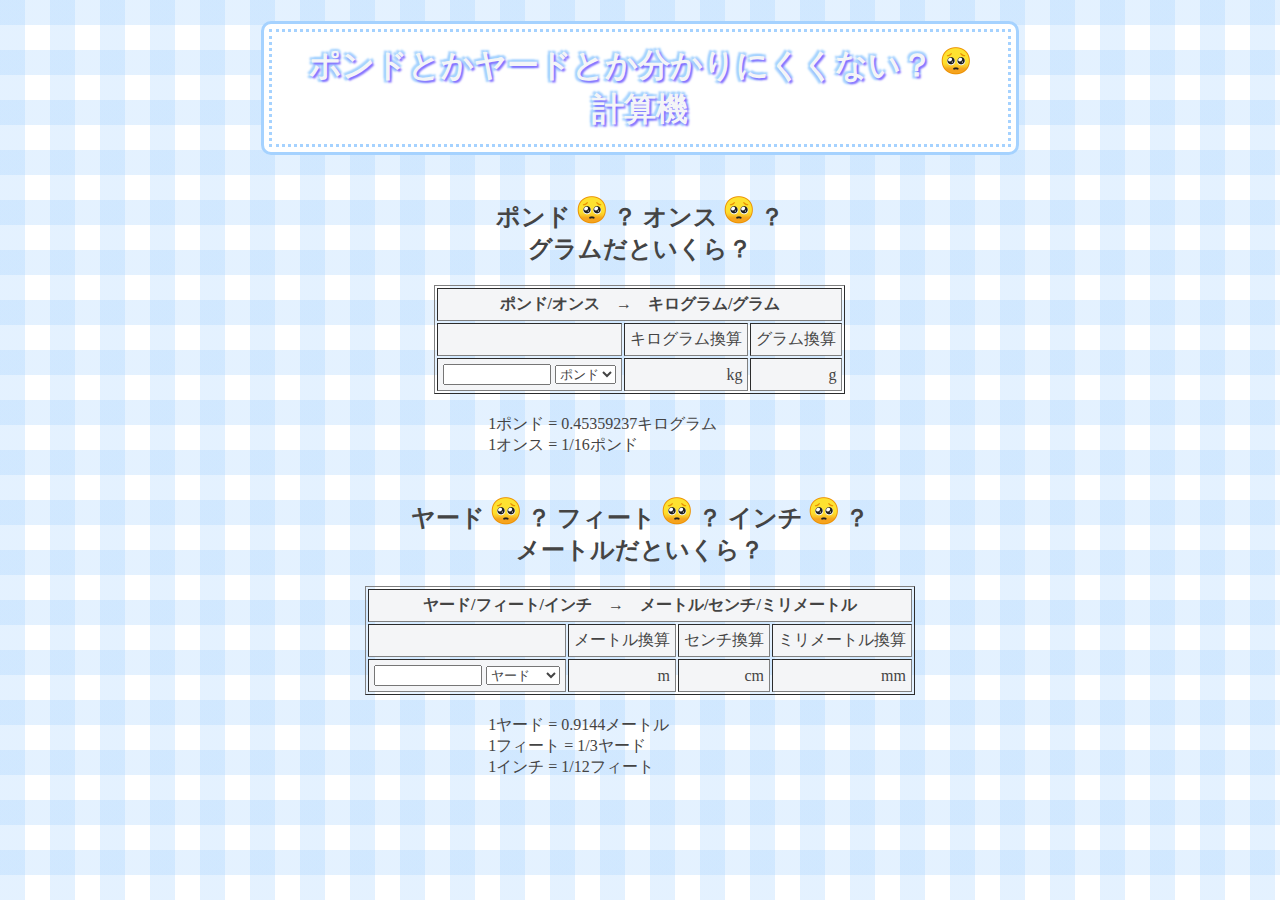
<file: html/portfolio_02.html>
<!DOCTYPE html>
<html lang="ja">

<head>
    <meta charset="UTF-8">
    <meta http-equiv="X-UA-Compatible" content="IE=edge">
    <meta name="viewport" content="width=device-width, initial-scale=1.0">
    <title>portfolio_02</title>

    <link rel="stylesheet" href="../css/portfolio_02.css">
    <script src="../js/jquery-3-6-0.js"></script>

</head>

<body>
    <header id="header">
        <div class="container">
            <h1>
                <span>
                    ポンドとかヤードとか分かりにくくない？
                    <img src="../img/pien.png" alt="ぴえん">
                    <br>
                    計算機
                </span>
            </h1>
        </div>
    </header>

    <section id="pound" class="container">
        <h2>
            ポンド
            <img src="../img/pien.png" alt="ぴえん">
            ？
            オンス
            <img src="../img/pien.png" alt="ぴえん">
            ？
            <br>
            グラムだといくら？
        </h2>

        <table border="1">
            <thead>
                <tr>
                    <th colspan="3">ポンド/オンス　→　キログラム/グラム</th>
                </tr>
            </thead>
            <tbody>
                <tr>
                    <th></th>
                    <td>キログラム換算</td>
                    <td>グラム換算</td>
                </tr>
                <tr>
                    <th>
                        <input id="weight-form" type="number" min="0" onchange="toGram()">
                        <select id="weight-unit" name="unit" onchange="toGram()">
                            <option value="lb">ポンド</option>
                            <option value="ounces">オンス</option>
                        </select>
                    </th>
                    <td><span id="kg"></span>kg</td>
                    <td><span id="g"></span>g</td>
                </tr>
            </tbody>
        </table>
        <p>1ポンド = 0.45359237キログラム</p>
        <p>1オンス = 1/16ポンド</p>
    </section>

    <section id="meter" class="container">
        <h2>
            ヤード
            <img src="../img/pien.png" alt="ぴえん">
            ？
            フィート
            <img src="../img/pien.png" alt="ぴえん">
            ？
            インチ
            <img src="../img/pien.png" alt="ぴえん">
            ？
            <br>
            メートルだといくら？
        </h2>
        <table border="1">
            <thead>
                <tr>
                    <th colspan="4">ヤード/フィート/インチ　→　メートル/センチ/ミリメートル</th>
                </tr>
            </thead>
            <tbody>
                <tr>
                    <th></th>
                    <td>メートル換算</td>
                    <td>センチ換算</td>
                    <td>ミリメートル換算</td>
                </tr>
                <tr>
                    <th>
                        <input id="length-form" type="number" value="" min="0" onchange="toMeter()">
                        <select id="length-unit" name="unit" onchange="toMeter()">
                            <option value="yard">ヤード</option>
                            <option value="feet">フィート</option>
                            <option value="inch">インチ</option>
                        </select>
                    </th>
                    <td><span id="m"></span>m</td>
                    <td><span id="cm"></span>cm</td>
                    <td><span id="mm"></span>mm</td>
                </tr>
            </tbody>
        </table>
        <p>1ヤード = 0.9144メートル</p>
        <p>1フィート = 1/3ヤード</p>
        <p>1インチ = 1/12フィート</p>
    </section>

    <script>
        function round(value, unit) {
            let base = 10;
            base **= unit;
            return Math.round(value * base) / base;
        }


        function toGram() {
            let weight_form = document.getElementById("weight-form");
            let weight_unit = document.getElementById("weight-unit");

            if (weight_form.value != "") {
                let kg = document.getElementById("kg");
                let g = document.getElementById("g");
                let ans = weight_form.value * 0.45359237;

                if (weight_unit.value == "ounces") {
                    ans /= 16;
                }

                kg.innerHTML = round(ans, 3).toLocaleString();
                g.innerHTML = round(ans * 1000, 3).toLocaleString();
            }
        }

        function toMeter() {
            let length_form = document.getElementById("length-form");
            let length_unit = document.getElementById("length-unit");

            if (length_form.value != "") {
                let m = document.getElementById("m");
                let cm = document.getElementById("cm");
                let mm = document.getElementById("mm");
                let ans = length_form.value * 0.9144;

                if (length_unit.value == "feet") {
                    ans /= 3;
                }
                if (length_unit.value == "inch") {
                    ans /= 36;
                }

                m.innerHTML = round(ans, 4).toLocaleString();;
                cm.innerHTML = round(ans * 100, 4).toLocaleString();;
                mm.innerHTML = round(ans * 1000, 4).toLocaleString();;
            }
        }

        let weight = document.getElementById("weight-form");
        let length = document.getElementById("length-form");

        weight.addEventListener("keyup", toGram);
        length.addEventListener("keyup", toMeter);
    </script>
</body>

</html>
</file>
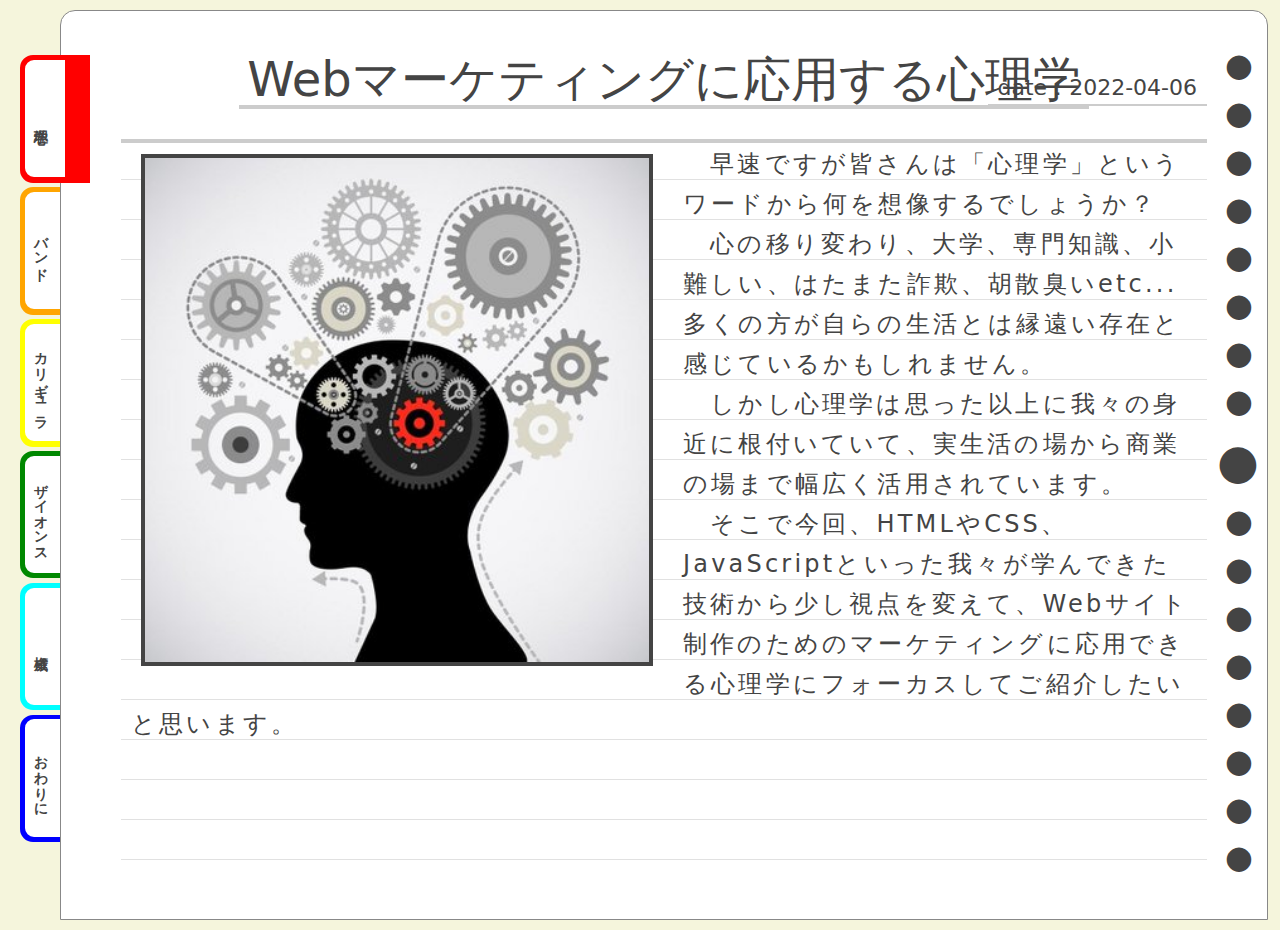
<file: html/portfolio_03.html>
<!DOCTYPE html>
<html lang="ja">

<head>
    <!-- いつもの -->
    <meta charset="UTF-8">
    <meta http-equiv="X-UA-Compatible" content="IE=edge">
    <meta name="viewport" content="width=device-width, initial-scale=1.0">

    <!-- CSS読み込み -->
    <link rel="stylesheet" href="../css/portfolio_03.css">

    <!-- JqueryとJSファイル読み込み -->
    <script src="../js/jquery-3-6-0.js"></script>
    <script src="../js/portfolio_03.js"></script>

    <title>HomeRoom</title>
</head>

<body>
    <div class="wrap ">
        <!-- 付箋 -->
        <div class="sticky no1" id="sticky-1">
            <div class="inner" id="inner-1">心理学</div>
        </div>
        <div class="sticky no2" id="sticky-2">
            <div class="inner" id="inner-2">バンド</div>
        </div>
        <div class="sticky no3" id="sticky-3">
            <div class="inner" id="inner-3">カリギュラ</div>
        </div>
        <div class="sticky no4" id="sticky-4">
            <div class="inner" id="inner-4">ザイオンス</div>
        </div>
        <div class="sticky no5" id="sticky-5">
            <div class="inner" id="inner-5">権威</div>
        </div>
        <div class="sticky no6" id="sticky-6">
            <div class="inner" id="inner-6">おわりに</div>
        </div>
        <!-- <div class="sticky no7" id="sticky-7">
            <div class="inner" id="inner-7"></div>
        </div> -->

        <!-- ノート部分 -->
        <div class="note">

            <!-- リングホール -->
            <div class="dots">
                <li>●</li>
                <li>●</li>
                <li>●</li>
                <li>●</li>
                <li>●</li>
                <li>●</li>
                <li>●</li>
                <li>●</li>
                <li>●</li>
                <li>●</li>
                <li>●</li>
                <li>●</li>
                <li>●</li>
                <li>●</li>
                <li>●</li>
                <li>●</li>
                <li>●</li>
            </div>

            <!-- 1ページ目 -->
            <div class="page p1">
                <div class="headline">
                    <div class="date">
                        date：
                        <date>2022-04-06</date>
                    </div>

                    <h1>
                        Webマーケティングに応用する心理学
                    </h1>
                </div>

                <div class="text">
                    <span>
                        <!-- 画像 -->
                        <img src="../img/index.jpg" alt="">
                        <!-- 本文 -->
                        　早速ですが皆さんは「心理学」というワードから何を想像するでしょうか？<br>
                        　心の移り変わり、大学、専門知識、小難しい、はたまた詐欺、胡散臭いetc...多くの方が自らの生活とは縁遠い存在と感じているかもしれません。<br>
                        　しかし心理学は思った以上に我々の身近に根付いていて、実生活の場から商業の場まで幅広く活用されています。<br>
                        　そこで今回、HTMLやCSS、JavaScriptといった我々が学んできた技術から少し視点を変えて、Webサイト制作のためのマーケティングに応用できる心理学にフォーカスしてご紹介したいと思います。<br>
                    </span>
                </div>
            </div>

            <!-- 2ページ目 -->
            <div class="page p2">
                <div class="headline">
                    <div class="date">
                        date：
                        <date>2022-04-06</date>
                    </div>

                    <h2>
                        バンドワゴン効果
                    </h2>
                </div>

                <div class="text">
                    <span>
                        <img src="../img/bandwagon.png" alt="">

                        <b>【バンドワゴン効果】</b><br>
                        　ある現象や選択肢が大衆からの支持を受けているという情報を受け取ると、それに対する好感度や支持が強まる現象を指す心理学用語。パレードの先頭の楽隊車(バンドワゴン)に追従する様子が語源。流行に便乗したいという行動原理を表す言葉。<br>
                        <br>

                        <b class="marker">　「若者の間で話題沸騰」「多くの著名人が愛用」「店頭から消えた(品切れ続出)」</b>などのキャッチコピーも、流行に流されやすい人間の性質を利用したマーケティング手法である。<br>
                        　後述する「権威への服従原理(感性の権威)」やフォールス・コンセンサス効果とも密接な関係がある。
                    </span>
                </div>
            </div>

            <!-- 3ページ目 -->
            <div class="page p3">
                <div class="headline">
                    <div class="date">
                        date：
                        <date>2022-04-06</date>
                    </div>

                    <h2>
                        カリギュラ効果
                    </h2>
                </div>

                <div class="text">
                    <span>
                        <img src="../img/caligula.jpg" alt="">
                        <b>【カリギュラ効果。別名：心理的リアクタンス】</b><br>
                        　「押すなよ！絶対押すなよ！」で知られる、禁止されればされるほどやりたくなるアレ。1980年の映画『カリギュラ』の内容があまりに過激すぎたため一部地域で公開禁止にしたところ、かえって世間の目を惹いたことからこの名称で呼ばれることになった。人が自由を制限（剥奪・侵害）された際に、それに抗おうとする性質の事を心理的リアクタンスという。<br>
                        <br>

                        <b class="marker">　「本当に痩せたい人以外は試さないでください」「夜中にひとりで見ないで下さい」「本気で学びたい人以外にはおススメしません」</b>といった文言で〇〇したい人の欲求を刺激することで利用や購入を促進できる。ただし、マーケティングで使用する際はなぜ制限・禁止したのかを明記しないとモヤモヤが残るので、予めそこをフォローしておく必要がある。

                    </span>
                </div>
            </div>

            <!-- 4ページ目 -->
            <div class="page p4">
                <div class="headline">
                    <div class="date">
                        date：
                        <date>2022-04-06</date>
                    </div>

                    <h2>
                        ザイオンス効果
                    </h2>
                </div>

                <div class="text">
                    <span>
                        <img src="../img/zaionsu.jpeg" alt="">

                        <b>【ザイオンス効果。別名：単純接触効果】</b><br>
                        　対象に何度も繰り返し接触することによって好感度が上がる心理現象。その対象は人物や物、思想等多岐にわたり、五感を刺激する全ての事柄に当てはまる。<br>
                        　何度も流れるCMや行きつけの店の店員さんに親しみを覚えるなどが身近な例。頻繁に会う、マメに連絡をとるなどの恋愛ハウツーでも利用されている。<br>
                        　「ローソンの看板の特徴」や、「赤背景に黄色のMはどこのメーカー？」と訊かれて多くの人が即答できるのはこのザイオンス効果が働いているから。<br>
                        <br>

                        <b class="marker">　ロゴマークやマスコットキャラクターをサイト内に何度も出現させる事によって認知と好感度を上げる</b>、
                        <b class="marker">同じ色を何度も視界に入れることによってイメージカラーを刷り込む</b>などの使い方ができる。<br>
                    </span>
                </div>
            </div>

            <!-- 5ページ目 -->
            <div class="page p5">
                <div class="headline">
                    <div class="date">
                        date：
                        <date>2022-04-06</date>
                    </div>

                    <h2>
                        権威への服従原理
                    </h2>
                </div>

                <div class="text">
                    <span>
                        <img src="../img/keni.webp" alt="">
                        <b>【権威への服従原理 別名：ミルグラム効果】</b><br>
                        物事の実際の価値に関わらず、権威(肩書や地位)のある人の意見に左右されてしまう心理。<br>
                        権威には、<br>
                        1.理性の権威(大学教授、医者、弁護士などの専門家)<br>
                        2.感性の権威(有名人、芸能人、インフルエンサー)<br>
                        の2種類があり、1963年にアメリカのイェール大学のスタンリー・ミルグラムが理性の権威の実証実験を行った。アイヒマンテストとも呼ばれている。<br>
                        <br>

                        <b class="marker">　「〇〇大学名誉教授」</b>、
                        <b class="marker">「〇〇金賞受賞」</b>や
                        <!-- <b class="marker">「ミシュランの三ツ星を獲得」</b>、 -->
                        <b class="marker">「カリスマ〇〇が厳選して作った～」</b>
                        など、数え上げれば枚挙に暇がなく、目にしない日はないだろうというくらい巷にあふれかえっている。非常に有用な反面、過剰な演出はステルスマーケティングや捏造と捉えられて逆効果を生むので真偽を証明できる文句にする必要がある。


                    </span>
                </div>
            </div>

            <!-- 6ページ目 -->
            <div class="page p6">
                <div class="headline">
                    <div class="date">
                        date：
                        <date>2022-04-06</date>
                    </div>

                    <h2>
                        おわりに
                    </h2>
                </div>

                <div class="text">
                    <span>
                        前述した4つ以外にも、<br>
                        <b>【バーナム効果】</b><br>
                        　多数に該当することでもさも自分だけが当てはまっているかのように感じること。<br>
                        　血液型占いや星座占いなど。<br>
                        <b>【一貫性の法則】</b><br>
                        　主義主張、態度、発言などに一貫性を求める習性。<br>
                        　一貫した主張に信頼を見出したり、自らの選択の負担を軽減することが出来る。<br>
                        <b>【フォールス・コンセンサス効果】</b><br>
                        　偽の合意効果。自分の主張や行動が常にマジョリティかつ正常であると思い込む認知バイアス。<br>
                        　マジョリティに属する安心感を、周囲との同調と勘違い(偽の合意)することからこの名前がついた。<br>
                        <br>

                        などがあり、心理学のテクニックは昨今の企画や営業・マーケティング分野には欠かせないものとなっています。HTMLやCSS、JavaScriptといった基幹技術を学習する合間に、息抜きがてら心理学なども学んでみてはいかがでしょうか？
                    </span>
                </div>
            </div>

            <!-- 7ページ目 -->
            <div class="page p7">
                <div class="headline">
                    <div class="date">
                        date：
                        <date>2022-04-01</date>
                    </div>

                    <h2>
                    </h2>
                </div>

                <div class="text">
                    <span>
                    </span>
                </div>
            </div>
        </div>
    </div>
</body>

</html>
</file>
<file: css/portfolio_02.css>
body {
  background: -webkit-gradient(linear, left top, right top, color-stop(50%, rgba(165, 210, 255, 0.3)), color-stop(50%, transparent)), -webkit-gradient(linear, left top, left bottom, color-stop(50%, rgba(165, 210, 255, 0.3)), color-stop(50%, transparent));
  background: linear-gradient(90deg, rgba(165, 210, 255, 0.3) 50%, transparent 50%), linear-gradient(rgba(165, 210, 255, 0.3) 50%, transparent 50%);
  background-size: 50px 50px;
}

body * {
  color: #444;
}

input {
  width: 100px;
}

table {
  margin: 20px auto 20px;
}

tr,
th,
td {
  padding: 5px;
  background-color: #f4f5f7;
}

th {
  width: -webkit-fit-content;
  width: -moz-fit-content;
  width: fit-content;
}

td {
  text-align: right;
}

.container {
  width: 60%;
  margin: 0 auto;
}

.container h1 {
  height: -webkit-fit-content;
  height: -moz-fit-content;
  height: fit-content;
  padding: 20px 40px;
  border: 3px solid #a5d2ff;
  border-radius: 10px;
  background-color: #fff;
  position: relative;
  display: -webkit-box;
  display: -ms-flexbox;
  display: flex;
  -webkit-box-pack: center;
      -ms-flex-pack: center;
          justify-content: center;
  -webkit-box-align: center;
      -ms-flex-align: center;
          align-items: center;
}

.container h1::after {
  content: "";
  width: calc(100% - 16px);
  height: calc(100% - 16px);
  border: 3px dotted #a5d2ff;
  position: absolute;
  top: 5px;
  left: 5px;
}

.container h1 span {
  color: #f4f5f7;
  text-shadow: 2px 2px 2px #826fff, -2px -2px 2px #a5d2ff, 2px -2px 2px #a5d2ff, -2px 2px 2px #a5d2ff;
  text-align: center;
}

h2 {
  width: -webkit-fit-content;
  width: -moz-fit-content;
  width: fit-content;
  margin: 40px auto 0;
  text-align: center;
}

p {
  width: 40%;
  margin: 0 auto;
  text-align: left;
}

img {
  width: 30px;
  height: auto;
}

#header {
  width: 100%;
  height: -webkit-fit-content;
  height: -moz-fit-content;
  height: fit-content;
}

@media screen and (max-width: 767px) {
  .container {
    width: 60%;
    margin: 0 auto;
  }
  .container h1 {
    font-size: 7.5vw;
  }
  h2 {
    font-size: 6.5vw;
  }
  img {
    width: 6.5vw;
  }
}
/*# sourceMappingURL=portfolio_02.css.map */
</file>
<file: css/portfolio_03.css>
@charset "UTF-8";
@import url(./reboot.css);
@import url(./format.css);
/*==================================================
 bodyのデフォルト設定
==================================================*/
body {
  background-color: beige;
  margin: 0;
  padding: 0;
  border-radius: 10px;
  overflow: hidden;
}

body * {
  -webkit-box-sizing: border-box;
          box-sizing: border-box;
  color: #444;
}

/*==================================================
 ノート全体の設定
==================================================*/
.wrap {
  width: calc(100% - 70px);
  margin: 10px;
  border-radius: 15px;
  background-color: inherit;
  position: relative;
  left: 50px;
  z-index: 2;
  cursor: url(../img/pencil32.png) 0 32, auto;
}

/*==================================================
 リングホールの設定
==================================================*/
/* リングホールの位置 */
.dots {
  position: absolute;
  top: 30px;
  right: 0;
  list-style: none;
  /* リングホールのサイズ */
}

.dots li {
  font-size: 32px;
  /* リングホール大のサイズ */
}

.dots li:nth-child(9n) {
  font-size: 48px;
  -webkit-transform: translateX(-8px);
          transform: translateX(-8px);
}

/*==================================================
 付箋の設定
==================================================*/
.sticky {
  width: 70px;
  height: 14%;
  border-radius: 13px 0 0 13px;
  position: absolute;
  left: -40px;
  z-index: 1;
  /*==================================================
     付箋の白い部分の設定
    ==================================================*/
}

.sticky .inner {
  width: 40px;
  height: 100%;
  border: 5px solid #fff;
  border-radius: 9px 0 0 9px;
  background-color: #fff;
  position: absolute;
  top: -0.5px;
  left: 0px;
  font-size: 14px;
  font-weight: bold;
  text-align: center;
  -webkit-writing-mode: vertical-lr;
      -ms-writing-mode: tb-lr;
          writing-mode: vertical-lr;
  z-index: 1;
}

/*==================================================
 付箋の個別設定
==================================================*/
/* 付箋1のデフォルト設定 */
.sticky.no1 {
  z-index: 3;
}

.no1 {
  top: 5%;
  border: 5px solid #f00;
  background-color: #f00;
}

.no2 {
  top: 19.5%;
  border: 5px solid #ffa500;
  background-color: #ffa500;
}

.no3 {
  top: 34%;
  border: 5px solid #ff0;
  background-color: #ff0;
}

.no4 {
  top: 48.5%;
  border: 5px solid #080;
  background-color: #080;
}

.no5 {
  top: 63%;
  border: 5px solid #0ff;
  background-color: #0ff;
}

.no6 {
  top: 77.5%;
  border: 5px solid #00f;
  background-color: #00f;
}

.no7 {
  top: 92%;
  border: 5px solid #800080;
  background-color: #800080;
}

/*==================================================
ノートの設定
==================================================*/
.note {
  width: calc(100% - 2px);
  padding: 20px 60px;
  border: 1px solid #888;
  border-radius: 15px 15px 0 0;
  background-color: #fff;
  position: relative;
  z-index: 2;
}

/*==================================================
 ノートの見出し、日付の設定
==================================================*/
/* ノートの見出し、日付の全体設定 */
.headline {
  width: 100%;
  height: auto;
  margin-bottom: 30px;
  line-height: 1.2;
  position: relative;
  /* 日付のスタイル、罫線 */
}

.headline .date {
  float: right;
  margin: 20px 0;
  padding: 0 10px;
  border-bottom: 2px solid #ccc;
  background-color: #fff;
  display: -webkit-box;
  display: -ms-flexbox;
  display: flex;
  position: absolute;
  top: 0;
  right: 0;
  font-size: 22px;
  line-height: 1.5;
}

/* 見出しテキストのスタイル */
h1,
h2 {
  width: -webkit-fit-content;
  width: -moz-fit-content;
  width: fit-content;
  font-size: 48px;
  text-align: center;
  margin: 20px auto;
  position: relative;
}

/* 見出しの下罫線のスタイル */
h1::after,
h2::after {
  content: "";
  height: 4px;
  background-color: #ccc;
  position: absolute;
  left: 50%;
  -webkit-transform: translateX(-50%);
          transform: translateX(-50%);
  bottom: 0px;
}

/* 1ページ目の見出し下罫線の横幅 */
h1::after {
  width: 850px;
}

/* 2ページ目以降の見出し下罫線の横幅 */
h2::after {
  width: 500px;
}

/*==================================================
 ノートの記述部分の設定
==================================================*/
/* ノートの記述部分のスタイル */
.text {
  width: 100%;
  height: calc(100vh - 140px);
  background-color: #fff;
  background-image: -webkit-gradient(linear, left bottom, left top, from(rgba(204, 204, 204, 0)), color-stop(97%, rgba(204, 204, 204, 0)), to(#cccccc));
  background-image: linear-gradient(0deg, rgba(204, 204, 204, 0) 0%, rgba(204, 204, 204, 0) 97%, #cccccc 100%);
  background-size: 100% 2.5rem;
  position: relative;
  text-align: left;
  font-size: 1.5rem;
  letter-spacing: 0.2rem;
  line-height: 2.5rem;
  /* 上罫線 */
  /* 本文 */
}

.text::before {
  content: "";
  width: 100%;
  height: 0.5px;
  border: 2px solid #ccc;
  border-left: none;
  border-right: none;
  display: block;
  position: absolute;
  top: 0;
}

.text span {
  padding: 0 10px;
  position: absolute;
  top: 5px;
}

/* ページ切り替えのためのCSS */
.page {
  width: 100%;
  display: none;
  position: relative;
  /* ページ内のフロートを解除 */
  /* デフォルトページを設定 */
}

.page::after {
  clear: both;
}

.page.p1 {
  display: block;
}

/*==================================================
 以下個別の設定
==================================================*/
/* 画像のサイズ設定 */
img {
  width: 40vw;
  max-height: 60vh;
  background-size: contain;
  border: 4px solid #444;
  margin: 10px;
}

/* 奇数ページの写真位置とマージン */
.p1 img,
.p3 img,
.p5 img,
.p7 img {
  float: left;
  margin-right: 30px;
}

/* 偶数ページの写真位置とマージン */
.p2 img,
.p4 img,
.p6 img {
  float: right;
  margin-left: 30px;
}

/* 重要部分のアクセント */
.marker {
  width: -webkit-fit-content;
  width: -moz-fit-content;
  width: fit-content;
  background: -webkit-gradient(linear, left top, left bottom, from(rgba(255, 239, 32, 0)), color-stop(60%, rgba(255, 239, 32, 0)), to(rgba(255, 239, 32, 0.5)));
  background: linear-gradient(to bottom, rgba(255, 239, 32, 0) 0%, rgba(255, 239, 32, 0) 60%, rgba(255, 239, 32, 0.5) 100%);
  height: 3rem;
}
/*# sourceMappingURL=portfolio_03.css.map */
</file>
